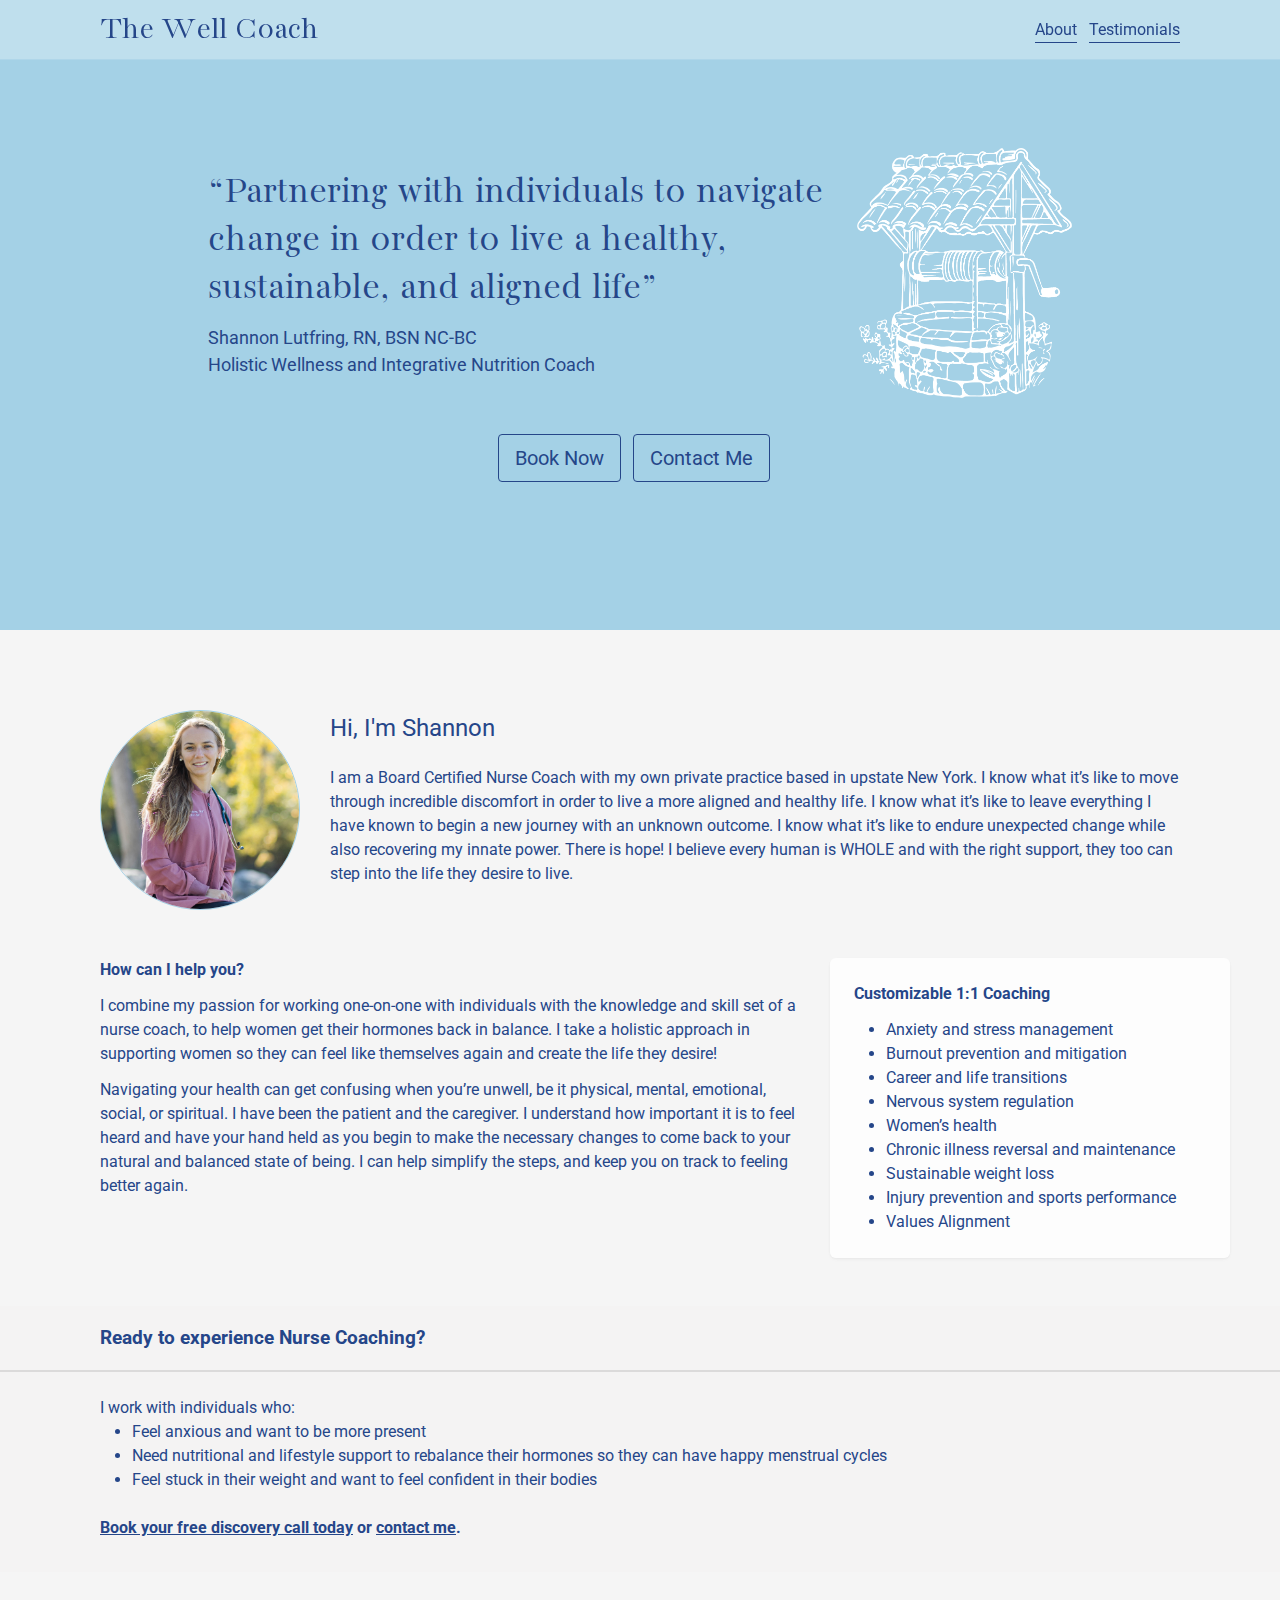
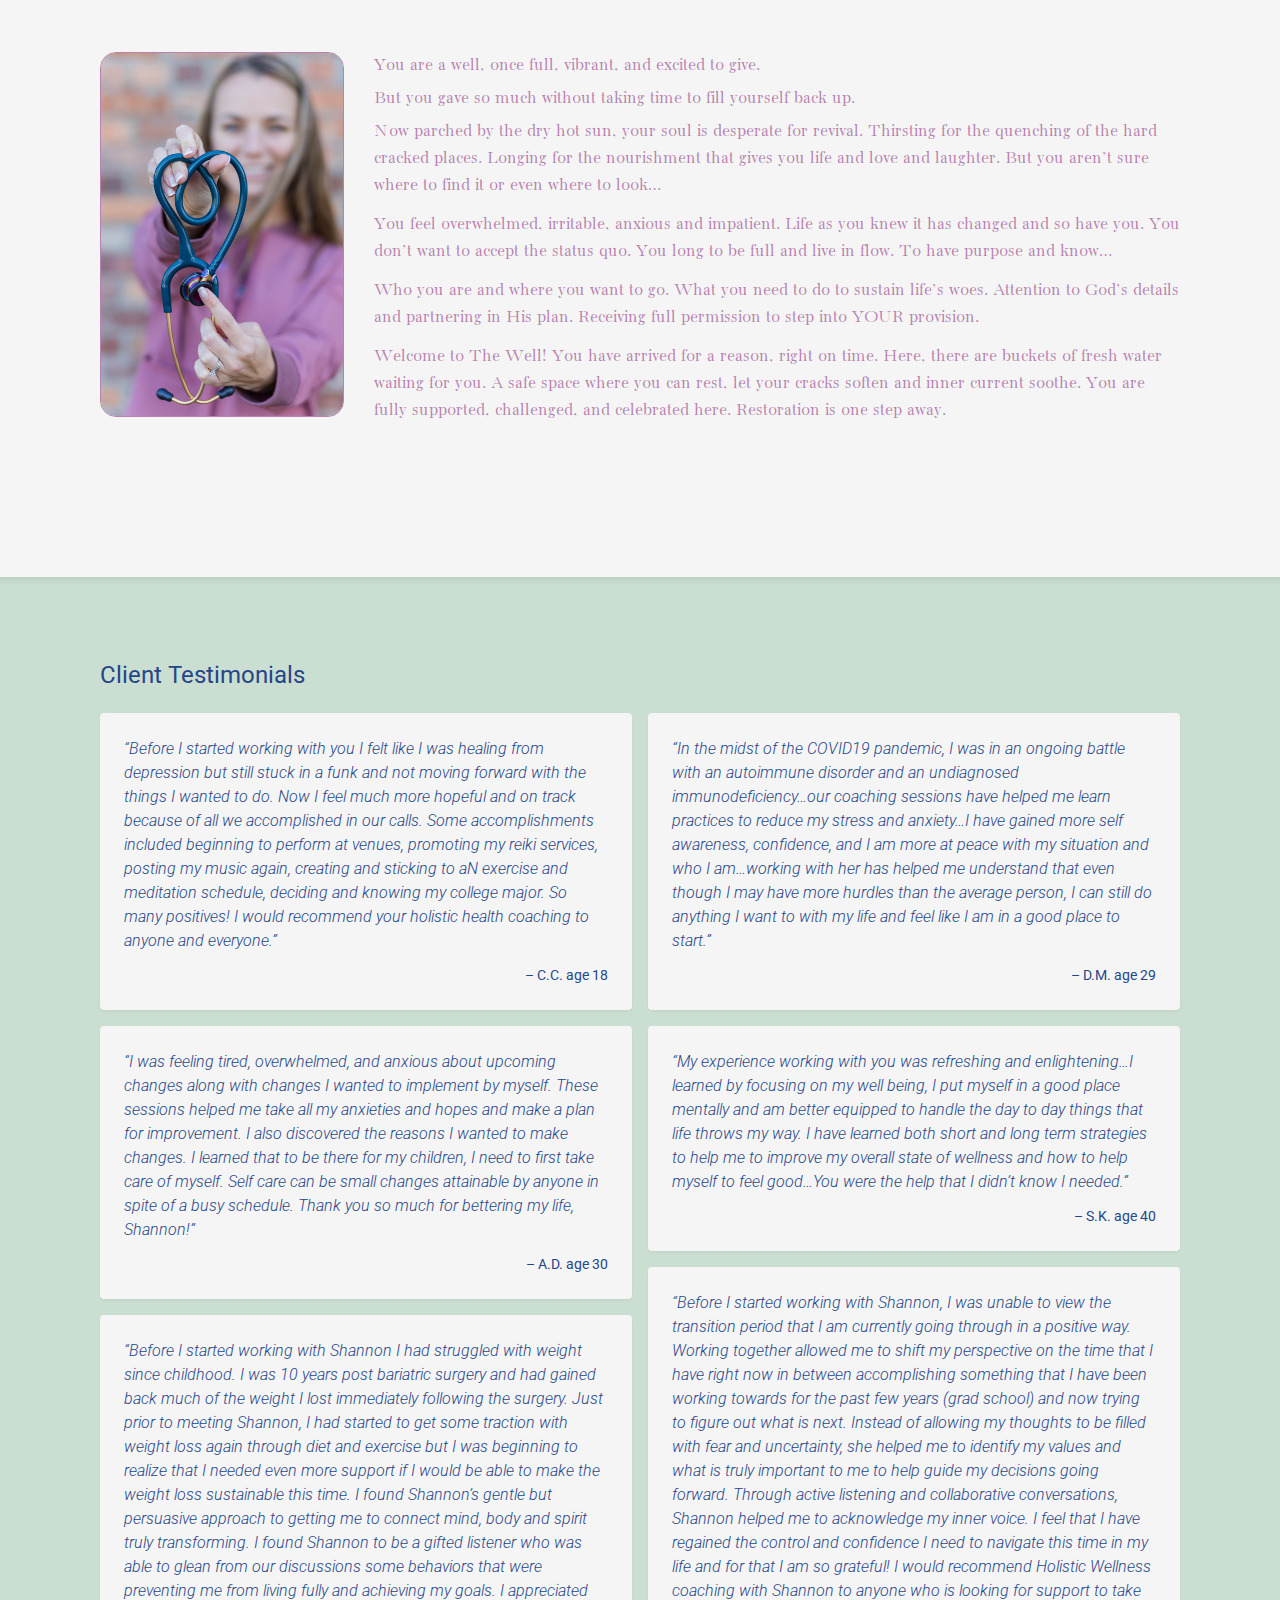
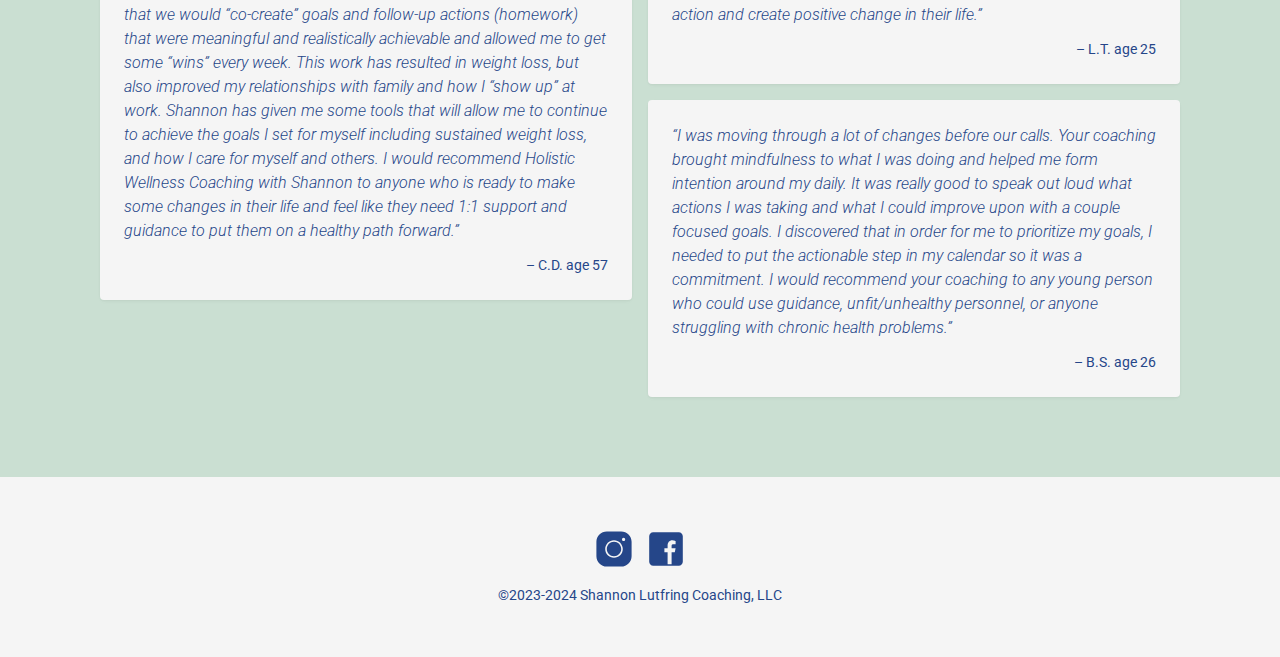
<file: index.html>
<!DOCTYPE html>
<html lang="en" style="--background-color: #f5f5f5;">
  <head>
    <meta charset="UTF-8" />
    <link rel="icon" type="image/svg+xml" href="/static/icon/heart.svg" />
    <meta name="viewport" content="width=device-width, initial-scale=1.0" />

    <!-- Primary Meta Tags -->
    <title>The Well Coach</title>
    <meta name="title" content="The Well Coach" />
    <meta name="description" content="Partnering with individuals to navigate change in order to live a healthy, sustainable, and aligned life" />
    <meta name="theme-color" content="#a4d1e6" />

    <!-- Open Graph / Facebook -->
    <meta property="og:type" content="website" />
    <meta property="og:url" content="https://thewell.coach" />
    <meta property="og:title" content="The Well Coach" />
    <meta property="og:description" content="Partnering with individuals to navigate change in order to live a healthy, sustainable, and aligned life" />
    <meta property="og:image" content="https://thewell.coach/static/img/well-lb.png" />

    <!-- Twitter -->
    <meta property="twitter:card" content="summary_large_image" />
    <meta property="twitter:url" content="https://thewell.coach" />
    <meta property="twitter:title" content="The Well Coach" />
    <meta property="twitter:description" content="Partnering with individuals to navigate change in order to live a healthy, sustainable, and aligned life" />
    <meta property="twitter:image" content="https://thewell.coach/static/img/well-lb.png" />

    <link rel="preconnect" href="https://fonts.googleapis.com">
    <link rel="preconnect" href="https://fonts.gstatic.com" crossorigin>
    <link href="https://fonts.googleapis.com/css2?family=Bacasime+Antique&display=swap" rel="stylesheet">
    <link href="https://fonts.googleapis.com/css2?family=Roboto:ital,wght@0,300;0,400;0,500;1,300&display=swap" rel="stylesheet">
    <script>window.TWS_ROUTE = 'index';</script>
    <script type="module" crossorigin src="/assets/index-53857c1b.js"></script>
    <link rel="stylesheet" href="/assets/index-d8efba77.css">
  </head>
  <body>
    <div id="root"><style data-emotion="css 1j1ocyb-Home">.css-1j1ocyb-Home{position:relative;min-height:100vh;padding-bottom:120px;font-family:'Roboto',sans-serif;font-weight:400;}@media (min-width: 1024px){.css-1j1ocyb-Home{padding-bottom:180px;}}</style><main class="css-1j1ocyb-Home"><style data-emotion="css axv8jq-Header-1">.css-axv8jq-Header-1{position:fixed;top:0;left:0;width:100%;background-color:rgba(255, 255, 255, 0.3);-webkit-backdrop-filter:blur(6px);backdrop-filter:blur(6px);-webkit-mask:linear-gradient(black 98%, transparent);mask:linear-gradient(black 98%, transparent);z-index:100;}</style><header class="css-axv8jq-Header-1"><style data-emotion="css rvfn3j-Header-1">.css-rvfn3j-Header-1{height:60px;display:-webkit-box;display:-webkit-flex;display:-ms-flexbox;display:flex;-webkit-align-items:center;-webkit-box-align:center;-ms-flex-align:center;align-items:center;}</style><style data-emotion="css jwfpka-Header-1">.css-jwfpka-Header-1{width:100%;padding-left:16px;padding-right:16px;height:60px;display:-webkit-box;display:-webkit-flex;display:-ms-flexbox;display:flex;-webkit-align-items:center;-webkit-box-align:center;-ms-flex-align:center;align-items:center;}@media (min-width: 480px){.css-jwfpka-Header-1{padding-left:30px;padding-right:30px;}}@media (min-width: 768px){.css-jwfpka-Header-1{margin-left:auto;margin-right:auto;max-width:700px;}}@media (min-width: 1024px){.css-jwfpka-Header-1{max-width:960px;}}@media (min-width: 1280px){.css-jwfpka-Header-1{max-width:1140px;}}</style><div class="css-jwfpka-Header-1"><div><style data-emotion="css k3b3um-Header-1">.css-k3b3um-Header-1{color:#254689;font-family:'Bacasime Antique',serif;font-weight:400;font-size:18px;white-space:nowrap;}@media (min-width: 360px){.css-k3b3um-Header-1{font-size:24px;}}@media (min-width: 768px){.css-k3b3um-Header-1{font-size:32px;}}</style><h1 class="css-k3b3um-Header-1">The Well Coach</h1></div><style data-emotion="css 1qwomg5-Header-1">.css-1qwomg5-Header-1{margin-left:auto;display:-webkit-box;display:-webkit-flex;display:-ms-flexbox;display:flex;gap:12px;}</style><div class="css-1qwomg5-Header-1"><style data-emotion="css 1pm6zwj-HeaderLink">.css-1pm6zwj-HeaderLink{color:#254689;-webkit-text-decoration:none;text-decoration:none;border-bottom:1px solid transparent;border-color:#254689;}</style><a href="#about" class="css-1pm6zwj-HeaderLink">About</a><a href="#testimonials" class="css-1pm6zwj-HeaderLink">Testimonials</a></div></div></header><style data-emotion="css wbsf98-Section">.css-wbsf98-Section{width:100%;padding-top:80px;padding-bottom:80px;min-height:70vh;display:-webkit-box;display:-webkit-flex;display:-ms-flexbox;display:flex;-webkit-flex-direction:column;-ms-flex-direction:column;flex-direction:column;-webkit-box-pack:center;-ms-flex-pack:center;-webkit-justify-content:center;justify-content:center;-webkit-align-items:center;-webkit-box-align:center;-ms-flex-align:center;align-items:center;background-color:#a4d1e6;}</style><section id="top" class="css-wbsf98-Section"><style data-emotion="css 1sqvh76-Hero">.css-1sqvh76-Hero{display:-webkit-box;display:-webkit-flex;display:-ms-flexbox;display:flex;-webkit-flex-direction:column;-ms-flex-direction:column;flex-direction:column;-webkit-align-items:center;-webkit-box-align:center;-ms-flex-align:center;align-items:center;-webkit-box-pack:center;-ms-flex-pack:center;-webkit-justify-content:center;justify-content:center;}</style><style data-emotion="css 5kh950-Hero">.css-5kh950-Hero{width:100%;padding-left:16px;padding-right:16px;display:-webkit-box;display:-webkit-flex;display:-ms-flexbox;display:flex;-webkit-flex-direction:column;-ms-flex-direction:column;flex-direction:column;-webkit-align-items:center;-webkit-box-align:center;-ms-flex-align:center;align-items:center;-webkit-box-pack:center;-ms-flex-pack:center;-webkit-justify-content:center;justify-content:center;}@media (min-width: 480px){.css-5kh950-Hero{padding-left:30px;padding-right:30px;}}@media (min-width: 768px){.css-5kh950-Hero{margin-left:auto;margin-right:auto;max-width:700px;}}@media (min-width: 1024px){.css-5kh950-Hero{max-width:960px;}}@media (min-width: 1280px){.css-5kh950-Hero{max-width:1140px;}}</style><div class="css-5kh950-Hero"><style data-emotion="css df44da-Hero">.css-df44da-Hero{display:-webkit-box;display:-webkit-flex;display:-ms-flexbox;display:flex;-webkit-flex-direction:column-reverse;-ms-flex-direction:column-reverse;flex-direction:column-reverse;-webkit-align-items:center;-webkit-box-align:center;-ms-flex-align:center;align-items:center;gap:24px;width:100%;margin-bottom:24px;}@media (min-width: 768px){.css-df44da-Hero{-webkit-flex-direction:row;-ms-flex-direction:row;flex-direction:row;}}@media (min-width: 1024px){.css-df44da-Hero{width:80%;}}</style><div class="css-df44da-Hero"><style data-emotion="css 1umddz3-Hero">.css-1umddz3-Hero{color:#254689;}</style><div class="css-1umddz3-Hero"><style data-emotion="css 1xyuki0-Hero">.css-1xyuki0-Hero{text-align:center;margin-bottom:12px;font-size:30px;line-height:1.2;font-family:'Bacasime Antique',serif;}@media (min-width: 768px){.css-1xyuki0-Hero{text-align:left;font-size:40px;}}</style><p class="css-1xyuki0-Hero">“Partnering with individuals to navigate change in order to live a healthy, sustainable, and aligned life”</p><style data-emotion="css vntjgz-Hero">.css-vntjgz-Hero{text-align:center;font-size:16px;}@media (min-width: 768px){.css-vntjgz-Hero{font-size:18px;text-align:left;}}</style><p class="css-vntjgz-Hero">Shannon Lutfring, RN, BSN NC-BC<br/>Holistic Wellness and Integrative Nutrition Coach</p></div><style data-emotion="css tbfpoe-Hero">.css-tbfpoe-Hero{width:150px;border-radius:16px;}@media (min-width: 768px){.css-tbfpoe-Hero{width:auto;height:250px;margin-left:auto;}}</style><img src="/static/img/well.png" alt="" class="css-tbfpoe-Hero"/></div><style data-emotion="css vv4tpp-Hero">.css-vv4tpp-Hero{margin-top:12px;}</style><div class="css-vv4tpp-Hero"><style data-emotion="css 1ixhliz-Hero">.css-1ixhliz-Hero{margin-right:12px;padding:8px 16px;font-size:20px;}</style><style data-emotion="css 1q5w0d2-Hero">.css-1q5w0d2-Hero{display:inline-block;background-color:#a4d1e6;border:1px solid;border-color:#254689;border-radius:4px;-webkit-text-decoration:none;text-decoration:none;color:#254689;font-weight:400;cursor:pointer;-webkit-transition:background-color 0.2s ease-in-out;transition:background-color 0.2s ease-in-out;margin-right:12px;padding:8px 16px;font-size:20px;}.css-1q5w0d2-Hero:focus{outline:2px solid white;box-shadow:0 0 0 2px rgb(14,147,222);}.css-1q5w0d2-Hero:focus:not(:focus-visible){outline:none;box-shadow:none;}.css-1q5w0d2-Hero:visited{color:#254689;}.css-1q5w0d2-Hero:hover{background-color:#bde0f1;}.css-1q5w0d2-Hero:active{background:#bde0f1;}</style><a class="css-1q5w0d2-Hero" href="https://my.practicebetter.io/#/6238a05a7d12644fcc85267f/bookings" target="_blank" rel="noopener noreferrer">Book Now</a><a class="css-1q5w0d2-Hero" href="/contact">Contact Me</a></div></div></section><style data-emotion="css 5ea5pp-Section">.css-5ea5pp-Section{width:100%;padding-top:80px;padding-bottom:80px;min-height:50vh;display:-webkit-box;display:-webkit-flex;display:-ms-flexbox;display:flex;-webkit-flex-direction:column;-ms-flex-direction:column;flex-direction:column;-webkit-box-pack:center;-ms-flex-pack:center;-webkit-justify-content:center;justify-content:center;-webkit-align-items:center;-webkit-box-align:center;-ms-flex-align:center;align-items:center;background-color:#f5f5f5;}</style><section id="about" class="css-5ea5pp-Section"><style data-emotion="css 1o0uwnw-About">.css-1o0uwnw-About{color:#254689;}</style><style data-emotion="css 1yyaunb-About">.css-1yyaunb-About{width:100%;padding-left:16px;padding-right:16px;color:#254689;}@media (min-width: 480px){.css-1yyaunb-About{padding-left:30px;padding-right:30px;}}@media (min-width: 768px){.css-1yyaunb-About{margin-left:auto;margin-right:auto;max-width:700px;}}@media (min-width: 1024px){.css-1yyaunb-About{max-width:960px;}}@media (min-width: 1280px){.css-1yyaunb-About{max-width:1140px;}}</style><div class="css-1yyaunb-About"><style data-emotion="css 1iqn2b4-Introduction">.css-1iqn2b4-Introduction{margin-bottom:12px;}@media (min-width: 768px){.css-1iqn2b4-Introduction{display:-webkit-box;display:-webkit-flex;display:-ms-flexbox;display:flex;-webkit-align-items:flex-start;-webkit-box-align:flex-start;-ms-flex-align:flex-start;align-items:flex-start;}}</style><div class="css-1iqn2b4-Introduction"><style data-emotion="css ay32st-Introduction">.css-ay32st-Introduction{float:left;width:120px;height:120px;margin-right:16px;border-radius:50%;border:0.5px solid;border-color:#a4d1e6;overflow:hidden;position:relative;}@media (min-width: 768px){.css-ay32st-Introduction{float:none;-webkit-flex:0 0 200px;-ms-flex:0 0 200px;flex:0 0 200px;height:200px;margin-right:30px;}}@media (min-width: 1024px){.css-ay32st-Introduction{float:none;-webkit-flex:0 0 200px;-ms-flex:0 0 200px;flex:0 0 200px;height:200px;}}</style><div class="css-ay32st-Introduction"><style data-emotion="css 93v6c9-Introduction">.css-93v6c9-Introduction{position:absolute;object-position:0 20%;object-fit:cover;width:200%;height:200%;top:-30px;left:-50px;}@media (min-width: 768px){.css-93v6c9-Introduction{width:150%;height:150%;top:-40px;left:-40px;}}@media (min-width: 1024px){.css-93v6c9-Introduction{top:-40px;left:-40px;}}</style><img alt="Shannon Lutfring" src="/static/img/photo1.jpg" class="css-93v6c9-Introduction"/></div><div><style data-emotion="css 1fp4o8b-Introduction">.css-1fp4o8b-Introduction{font-weight:400;margin-bottom:20px;}</style><h2 class="css-1fp4o8b-Introduction">Hi, I&#x27;m Shannon</h2><p>I am a Board Certified Nurse Coach with my own private practice based in upstate New York. I know what it’s like to move through incredible discomfort in order to live a more aligned and healthy life. I know what it’s like to leave everything I have known to begin a new journey with an unknown outcome. I know what it’s like to endure unexpected change while also recovering my innate power. There is hope! I believe every human is WHOLE and with the right support, they too can step into the life they desire to live.</p></div></div><style data-emotion="css 1h2cvx7-ValueProp">.css-1h2cvx7-ValueProp{margin-top:48px;clear:both;display:-webkit-box;display:-webkit-flex;display:-ms-flexbox;display:flex;-webkit-flex-direction:column;-ms-flex-direction:column;flex-direction:column;gap:24px;}@media (min-width: 768px){.css-1h2cvx7-ValueProp{-webkit-flex-direction:row;-ms-flex-direction:row;flex-direction:row;gap:32px;}}</style><div class="css-1h2cvx7-ValueProp"><div><style data-emotion="css 7ylwwo-ValueProp">.css-7ylwwo-ValueProp{margin-bottom:12px;}</style><p class="css-7ylwwo-ValueProp"><b>How can I help you?</b></p><p class="css-7ylwwo-ValueProp">I combine my passion for working one-on-one with individuals with the knowledge and skill set of a nurse coach, to help women get their hormones back in balance. I take a holistic approach in supporting women so they can feel like themselves again and create the life they desire!</p><p>Navigating your health can get confusing when you’re unwell, be it physical, mental, emotional, social, or spiritual. I have been the patient and the caregiver. I understand how important it is to feel heard and have your hand held as you begin to make the necessary changes to come back to your natural and balanced state of being. I can help simplify the steps, and keep you on track to feeling better again.</p></div><style data-emotion="css 1g71fdu-ValueProp">@media (max-width: 767px){.css-1g71fdu-ValueProp{-webkit-transform:translateY(0)!important;-moz-transform:translateY(0)!important;-ms-transform:translateY(0)!important;transform:translateY(0)!important;}}@media (min-width: 768px){.css-1g71fdu-ValueProp{padding:24px;border-radius:6px;background-color:rgba(255, 255, 255, 0.8);box-shadow:0 1px 2px 0 rgba(0, 0, 0, 0.03),0 1px 6px -1px rgba(0, 0, 0, 0.02),0 2px 4px 0 rgba(0, 0, 0, 0.02);-webkit-align-self:flex-start;-ms-flex-item-align:flex-start;align-self:flex-start;-webkit-flex:0 0 300px;-ms-flex:0 0 300px;flex:0 0 300px;margin-right:-50px;}}@media (min-width: 1024px){.css-1g71fdu-ValueProp{-webkit-flex:0 0 400px;-ms-flex:0 0 400px;flex:0 0 400px;margin-right:-50px;}}</style><div class="css-1g71fdu-ValueProp"><p class="css-7ylwwo-ValueProp"><b>Customizable 1:1 Coaching</b></p><style data-emotion="css dco6vm-ValueProp">.css-dco6vm-ValueProp{padding-left:32px;}</style><ul class="css-dco6vm-ValueProp"><li>Anxiety and stress management</li><li>Burnout prevention and mitigation</li><li>Career and life transitions</li><li>Nervous system regulation</li><li>Women’s health</li><li>Chronic illness reversal and maintenance</li><li>Sustainable weight loss</li><li>Injury prevention and sports performance</li><li>Values Alignment</li></ul></div></div></div><style data-emotion="css uo3t3n-CtaSection">.css-uo3t3n-CtaSection{margin-top:48px;width:100%;background-color:rgba(182, 130, 175, 0.3);box-shadow:0 -10px 15px -3px rgba(0, 0, 0, 0.05),0 10px 15px -3px rgba(0, 0, 0, 0.05);padding-top:18px;padding-bottom:32px;}</style><div class="css-uo3t3n-CtaSection"><style data-emotion="css scrfwe-CallToAction">.css-scrfwe-CallToAction{color:#254689;}</style><style data-emotion="css co0qc6-CallToAction">.css-co0qc6-CallToAction{width:100%;padding-left:16px;padding-right:16px;color:#254689;}@media (min-width: 480px){.css-co0qc6-CallToAction{padding-left:30px;padding-right:30px;}}@media (min-width: 768px){.css-co0qc6-CallToAction{margin-left:auto;margin-right:auto;max-width:700px;}}@media (min-width: 1024px){.css-co0qc6-CallToAction{max-width:960px;}}@media (min-width: 1280px){.css-co0qc6-CallToAction{max-width:1140px;}}</style><div class="css-co0qc6-CallToAction"><h3>Ready to experience Nurse Coaching?</h3></div><style data-emotion="css 6dj96c-CallToAction">.css-6dj96c-CallToAction{border:0.5px solid;border-color:rgba(0, 0, 0, 0.1);margin-top:18px;margin-bottom:24px;}</style><hr class="css-6dj96c-CallToAction"/><div class="css-co0qc6-CallToAction"><p>I work with individuals who:</p><style data-emotion="css 11tjus3-CallToAction">.css-11tjus3-CallToAction{padding-left:32px;margin-bottom:24px;}</style><ul class="css-11tjus3-CallToAction"><li>Feel anxious and want to be more present</li><li>Need nutritional and lifestyle support to rebalance their hormones so they can have happy menstrual cycles</li><li>Feel stuck in their weight and want to feel confident in their bodies</li></ul><p><b><style data-emotion="css dezt03-Link">.css-dezt03-Link{color:#254689;cursor:pointer;-webkit-transition:color 0.2s ease-in-out;transition:color 0.2s ease-in-out;}.css-dezt03-Link:focus{outline:2px solid white;box-shadow:0 0 0 2px rgb(14,147,222);}.css-dezt03-Link:focus:not(:focus-visible){outline:none;box-shadow:none;}.css-dezt03-Link:visited{color:#254689;}.css-dezt03-Link:active{color:#a4d1e6;}.css-dezt03-Link:hover{color:#a4d1e6;}</style><a class="css-dezt03-Link" href="https://my.practicebetter.io/#/6238a05a7d12644fcc85267f/bookings" target="_blank" rel="noopener noreferrer">Book your free discovery call today</a> <!-- -->or<!-- --> <a class="css-dezt03-Link" href="/contact" target="_blank" rel="noopener noreferrer">contact me</a>.</b></p></div></div><style data-emotion="css 1sl7iix-About">.css-1sl7iix-About{margin-top:80px;}</style><style data-emotion="css x05rnq-About">.css-x05rnq-About{width:100%;padding-left:16px;padding-right:16px;margin-top:80px;}@media (min-width: 480px){.css-x05rnq-About{padding-left:30px;padding-right:30px;}}@media (min-width: 768px){.css-x05rnq-About{margin-left:auto;margin-right:auto;max-width:700px;}}@media (min-width: 1024px){.css-x05rnq-About{max-width:960px;}}@media (min-width: 1280px){.css-x05rnq-About{max-width:1140px;}}</style><div class="css-x05rnq-About"><style data-emotion="css uja64s-Letter">.css-uja64s-Letter{font-family:'Bacasime Antique',serif;font-size:18px;color:#b682af;}</style><div class="css-uja64s-Letter"><style data-emotion="css 1dbq48i-Letter">.css-1dbq48i-Letter{float:left;width:120px;margin-right:16px;margin-bottom:16px;border-radius:16px;border:0.5px solid;border-color:#b682af;}@media (min-width: 768px){.css-1dbq48i-Letter{width:200px;margin-right:30px;margin-bottom:20px;}}@media (min-width: 1024px){.css-1dbq48i-Letter{width:244px;margin-bottom:80px;}}</style><img src="/static/img/photo3.jpg" alt="Heart-shaped stethoscope" class="css-1dbq48i-Letter"/><style data-emotion="css 1vj4gpw-Letter">.css-1vj4gpw-Letter{margin-bottom:6px;}</style><p class="css-1vj4gpw-Letter">You are a well, once full, vibrant, and excited to give.</p><p class="css-1vj4gpw-Letter">But you gave so much without taking time to fill yourself back up.</p><style data-emotion="css 1ovvhc1-Letter">.css-1ovvhc1-Letter{margin-bottom:12px;}</style><p class="css-1ovvhc1-Letter">Now parched by the dry hot sun, your soul is desperate for revival. Thirsting for the quenching of the hard cracked places. Longing for the nourishment that gives you life and love and laughter. But you aren’t sure where to find it or even where to look…</p><p class="css-1ovvhc1-Letter">You feel overwhelmed, irritable, anxious and impatient. Life as you knew it has changed and so have you. You don’t want to accept the status quo. You long to be full and live in flow. To have purpose and know…</p><p class="css-1ovvhc1-Letter">Who you are and where you want to go. What you need to do to sustain life’s woes. Attention to God’s details and partnering in His plan. Receiving full permission to step into YOUR provision.</p><p class="css-1ovvhc1-Letter">Welcome to The Well! You have arrived for a reason, right on time. Here, there are buckets of fresh water waiting for you. A safe space where you can rest, let your cracks soften and inner current soothe. You are fully supported, challenged, and celebrated here. Restoration is one step away.</p><style data-emotion="css w0c6w8-Letter">.css-w0c6w8-Letter{clear:both;}</style><div class="css-w0c6w8-Letter"></div></div></div></section><style data-emotion="css xqb79a-Testimonials">.css-xqb79a-Testimonials{box-shadow:inset 0 10px 10px -10px rgba(0, 0, 0, 0.15);}</style><style data-emotion="css hg6gf7-Testimonials">.css-hg6gf7-Testimonials{width:100%;padding-top:80px;padding-bottom:80px;min-height:50vh;display:-webkit-box;display:-webkit-flex;display:-ms-flexbox;display:flex;-webkit-flex-direction:column;-ms-flex-direction:column;flex-direction:column;-webkit-box-pack:center;-ms-flex-pack:center;-webkit-justify-content:center;justify-content:center;-webkit-align-items:center;-webkit-box-align:center;-ms-flex-align:center;align-items:center;background-color:#cadfd2;box-shadow:inset 0 10px 10px -10px rgba(0, 0, 0, 0.15);}</style><section id="testimonials" class="css-hg6gf7-Testimonials"><style data-emotion="css 167wlba-Testimonials">.css-167wlba-Testimonials{color:#254689;}</style><style data-emotion="css 1dywzvu-Testimonials">.css-1dywzvu-Testimonials{width:100%;padding-left:16px;padding-right:16px;color:#254689;}@media (min-width: 480px){.css-1dywzvu-Testimonials{padding-left:30px;padding-right:30px;}}@media (min-width: 768px){.css-1dywzvu-Testimonials{margin-left:auto;margin-right:auto;max-width:700px;}}@media (min-width: 1024px){.css-1dywzvu-Testimonials{max-width:960px;}}@media (min-width: 1280px){.css-1dywzvu-Testimonials{max-width:1140px;}}</style><div class="css-1dywzvu-Testimonials"><style data-emotion="css 1n13m48-Testimonials">.css-1n13m48-Testimonials{font-weight:400;margin-bottom:20px;}</style><h2 class="css-1n13m48-Testimonials">Client Testimonials</h2><style data-emotion="css 18rxa42-Testimonials">.css-18rxa42-Testimonials{display:-webkit-box;display:-webkit-flex;display:-ms-flexbox;display:flex;-webkit-flex-direction:column;-ms-flex-direction:column;flex-direction:column;gap:20px;}@media (min-width: 768px){.css-18rxa42-Testimonials{display:none;}}</style><div class="css-18rxa42-Testimonials"><style data-emotion="css 9l1bx9-TestimonialCard">.css-9l1bx9-TestimonialCard{padding:24px;border-radius:4px;background-color:#f5f5f5;box-shadow:0 1px 2px 0 rgba(0, 0, 0, 0.03),0 1px 6px -1px rgba(0, 0, 0, 0.02),0 2px 4px 0 rgba(0, 0, 0, 0.02);-webkit-align-self:flex-start;-ms-flex-item-align:flex-start;align-self:flex-start;width:100%;}</style><div class="css-9l1bx9-TestimonialCard"><style data-emotion="css 1lkoumf-TestimonialCard">.css-1lkoumf-TestimonialCard{font-weight:300;font-style:italic;font-size:16px;margin-bottom:12px;}</style><p class="css-1lkoumf-TestimonialCard">“<!-- -->Before I started working with you I felt like I was healing from depression but still stuck in a funk and not moving forward with the things I wanted to do. Now I feel much more hopeful and on track  because of all we accomplished in our calls.  Some accomplishments included beginning to perform at venues, promoting my reiki services, posting my music again, creating and sticking to aN exercise and meditation schedule, deciding and knowing my college major. So many positives!  I would recommend your holistic health coaching to anyone and everyone.<!-- -->”</p><style data-emotion="css 1eybhlb-TestimonialCard">.css-1eybhlb-TestimonialCard{text-align:right;font-weight:400;font-size:14px;}</style><p class="css-1eybhlb-TestimonialCard">– <!-- -->C.C. age 18</p></div><div class="css-9l1bx9-TestimonialCard"><p class="css-1lkoumf-TestimonialCard">“<!-- -->In the midst of the COVID19 pandemic, I was in an ongoing battle with an autoimmune disorder and an undiagnosed immunodeficiency…our coaching sessions have helped me learn practices to reduce my stress and anxiety…I have gained more self awareness, confidence, and I am more at peace with my situation and who I am…working with her has helped me understand that even though I may have more hurdles than the average person, I can still do anything I want to with my life and feel like I am in a good place to start.<!-- -->”</p><p class="css-1eybhlb-TestimonialCard">– <!-- -->D.M. age 29</p></div><div class="css-9l1bx9-TestimonialCard"><p class="css-1lkoumf-TestimonialCard">“<!-- -->My experience working with you was refreshing and enlightening…I learned by focusing on my well being, I put myself in a good place mentally and am better equipped to handle the day to day things that life throws my way.  I have learned both short and long term strategies to help me to improve my overall state of wellness and how to help myself to feel good…You were the help that I didn’t know I needed.<!-- -->”</p><p class="css-1eybhlb-TestimonialCard">– <!-- -->S.K. age 40</p></div><div class="css-9l1bx9-TestimonialCard"><p class="css-1lkoumf-TestimonialCard">“<!-- -->I was feeling tired, overwhelmed, and anxious about upcoming changes along with changes I wanted to implement by myself. These sessions helped me take all my anxieties and hopes and make a plan for improvement. I also discovered the reasons I wanted to make changes. I learned that to be there for my children, I need to first take care of myself. Self care can be small changes attainable by anyone in spite of a busy schedule. Thank you so much for bettering my life, Shannon!<!-- -->”</p><p class="css-1eybhlb-TestimonialCard">– <!-- -->A.D. age 30</p></div><div class="css-9l1bx9-TestimonialCard"><p class="css-1lkoumf-TestimonialCard">“<!-- -->Before I started working with Shannon I had struggled with weight since childhood.  I was 10 years post bariatric surgery and had gained back much of the weight I lost immediately following the surgery.  Just prior to meeting Shannon, I had started to get some traction with weight loss again through diet and exercise but I was beginning to realize that I needed even more support if I would be able to make the weight loss sustainable this time.  I found Shannon’s gentle but persuasive approach to getting me to connect mind, body and spirit truly transforming.  I found Shannon to be a gifted listener who was able to glean from our discussions some behaviors that were preventing me from living fully and achieving my goals.  I appreciated that we would “co-create” goals and follow-up actions (homework) that were meaningful and realistically achievable and allowed me to get some “wins” every week. This work has resulted in weight loss, but also improved my relationships with family and how I “show up” at work.  Shannon has given me some tools that will allow me to continue to achieve the goals I set for myself including sustained weight loss, and how I care for myself and others.  I would recommend Holistic Wellness Coaching with Shannon to anyone who is ready to make some changes in their life and feel like they need 1:1 support and guidance to put them on a healthy path forward.<!-- -->”</p><p class="css-1eybhlb-TestimonialCard">– <!-- -->C.D. age 57</p></div><div class="css-9l1bx9-TestimonialCard"><p class="css-1lkoumf-TestimonialCard">“<!-- -->Before I started working with Shannon, I was unable to view the transition period that I am currently going through in a positive way. Working together allowed me to shift my perspective on the time that I have right now in between accomplishing something that I have been working towards for the past few years (grad school) and now trying to figure out what is next. Instead of allowing my thoughts to be filled with fear and uncertainty, she helped me to identify my values and what is truly important to me to help guide my decisions going forward. Through active listening and collaborative conversations, Shannon helped me to acknowledge my inner voice. I feel that I have regained the control and confidence I need to navigate this time in my life and for that I am so grateful! I would recommend Holistic Wellness coaching with Shannon to anyone who is looking for support to take action and create positive change in their life.<!-- -->”</p><p class="css-1eybhlb-TestimonialCard">– <!-- -->L.T. age 25</p></div><div class="css-9l1bx9-TestimonialCard"><p class="css-1lkoumf-TestimonialCard">“<!-- -->I was moving through a lot of changes before our calls.  Your coaching brought mindfulness to what I was doing and helped me form intention around my daily.  It was really good to speak out loud what actions I was taking and what I could improve upon with a couple focused goals. I discovered that in order for me to prioritize my goals, I needed to put the actionable step in my calendar so it was a commitment. I would recommend your coaching to any young person who could use guidance, unfit/unhealthy personnel, or anyone struggling with chronic health problems.<!-- -->”</p><p class="css-1eybhlb-TestimonialCard">– <!-- -->B.S. age 26</p></div></div><style data-emotion="css 1thwxcl-Testimonials">.css-1thwxcl-Testimonials{display:none;}@media (min-width: 768px){.css-1thwxcl-Testimonials{display:-webkit-box;display:-webkit-flex;display:-ms-flexbox;display:flex;-webkit-flex-direction:row;-ms-flex-direction:row;flex-direction:row;gap:16px;}}</style><div class="css-1thwxcl-Testimonials"><style data-emotion="css 1n4cxg-TestimonialColumn">.css-1n4cxg-TestimonialColumn{display:-webkit-box;display:-webkit-flex;display:-ms-flexbox;display:flex;-webkit-flex-direction:column;-ms-flex-direction:column;flex-direction:column;-webkit-box-flex:1;-webkit-flex-grow:1;-ms-flex-positive:1;flex-grow:1;-webkit-flex-basis:0;-ms-flex-preferred-size:0;flex-basis:0;gap:16px;}</style><div class="css-1n4cxg-TestimonialColumn"><div class="css-9l1bx9-TestimonialCard"><p class="css-1lkoumf-TestimonialCard">“<!-- -->Before I started working with you I felt like I was healing from depression but still stuck in a funk and not moving forward with the things I wanted to do. Now I feel much more hopeful and on track  because of all we accomplished in our calls.  Some accomplishments included beginning to perform at venues, promoting my reiki services, posting my music again, creating and sticking to aN exercise and meditation schedule, deciding and knowing my college major. So many positives!  I would recommend your holistic health coaching to anyone and everyone.<!-- -->”</p><p class="css-1eybhlb-TestimonialCard">– <!-- -->C.C. age 18</p></div><div class="css-9l1bx9-TestimonialCard"><p class="css-1lkoumf-TestimonialCard">“<!-- -->I was feeling tired, overwhelmed, and anxious about upcoming changes along with changes I wanted to implement by myself. These sessions helped me take all my anxieties and hopes and make a plan for improvement. I also discovered the reasons I wanted to make changes. I learned that to be there for my children, I need to first take care of myself. Self care can be small changes attainable by anyone in spite of a busy schedule. Thank you so much for bettering my life, Shannon!<!-- -->”</p><p class="css-1eybhlb-TestimonialCard">– <!-- -->A.D. age 30</p></div><div class="css-9l1bx9-TestimonialCard"><p class="css-1lkoumf-TestimonialCard">“<!-- -->Before I started working with Shannon I had struggled with weight since childhood.  I was 10 years post bariatric surgery and had gained back much of the weight I lost immediately following the surgery.  Just prior to meeting Shannon, I had started to get some traction with weight loss again through diet and exercise but I was beginning to realize that I needed even more support if I would be able to make the weight loss sustainable this time.  I found Shannon’s gentle but persuasive approach to getting me to connect mind, body and spirit truly transforming.  I found Shannon to be a gifted listener who was able to glean from our discussions some behaviors that were preventing me from living fully and achieving my goals.  I appreciated that we would “co-create” goals and follow-up actions (homework) that were meaningful and realistically achievable and allowed me to get some “wins” every week. This work has resulted in weight loss, but also improved my relationships with family and how I “show up” at work.  Shannon has given me some tools that will allow me to continue to achieve the goals I set for myself including sustained weight loss, and how I care for myself and others.  I would recommend Holistic Wellness Coaching with Shannon to anyone who is ready to make some changes in their life and feel like they need 1:1 support and guidance to put them on a healthy path forward.<!-- -->”</p><p class="css-1eybhlb-TestimonialCard">– <!-- -->C.D. age 57</p></div></div><div class="css-1n4cxg-TestimonialColumn"><div class="css-9l1bx9-TestimonialCard"><p class="css-1lkoumf-TestimonialCard">“<!-- -->In the midst of the COVID19 pandemic, I was in an ongoing battle with an autoimmune disorder and an undiagnosed immunodeficiency…our coaching sessions have helped me learn practices to reduce my stress and anxiety…I have gained more self awareness, confidence, and I am more at peace with my situation and who I am…working with her has helped me understand that even though I may have more hurdles than the average person, I can still do anything I want to with my life and feel like I am in a good place to start.<!-- -->”</p><p class="css-1eybhlb-TestimonialCard">– <!-- -->D.M. age 29</p></div><div class="css-9l1bx9-TestimonialCard"><p class="css-1lkoumf-TestimonialCard">“<!-- -->My experience working with you was refreshing and enlightening…I learned by focusing on my well being, I put myself in a good place mentally and am better equipped to handle the day to day things that life throws my way.  I have learned both short and long term strategies to help me to improve my overall state of wellness and how to help myself to feel good…You were the help that I didn’t know I needed.<!-- -->”</p><p class="css-1eybhlb-TestimonialCard">– <!-- -->S.K. age 40</p></div><div class="css-9l1bx9-TestimonialCard"><p class="css-1lkoumf-TestimonialCard">“<!-- -->Before I started working with Shannon, I was unable to view the transition period that I am currently going through in a positive way. Working together allowed me to shift my perspective on the time that I have right now in between accomplishing something that I have been working towards for the past few years (grad school) and now trying to figure out what is next. Instead of allowing my thoughts to be filled with fear and uncertainty, she helped me to identify my values and what is truly important to me to help guide my decisions going forward. Through active listening and collaborative conversations, Shannon helped me to acknowledge my inner voice. I feel that I have regained the control and confidence I need to navigate this time in my life and for that I am so grateful! I would recommend Holistic Wellness coaching with Shannon to anyone who is looking for support to take action and create positive change in their life.<!-- -->”</p><p class="css-1eybhlb-TestimonialCard">– <!-- -->L.T. age 25</p></div><div class="css-9l1bx9-TestimonialCard"><p class="css-1lkoumf-TestimonialCard">“<!-- -->I was moving through a lot of changes before our calls.  Your coaching brought mindfulness to what I was doing and helped me form intention around my daily.  It was really good to speak out loud what actions I was taking and what I could improve upon with a couple focused goals. I discovered that in order for me to prioritize my goals, I needed to put the actionable step in my calendar so it was a commitment. I would recommend your coaching to any young person who could use guidance, unfit/unhealthy personnel, or anyone struggling with chronic health problems.<!-- -->”</p><p class="css-1eybhlb-TestimonialCard">– <!-- -->B.S. age 26</p></div></div></div></div></section><style data-emotion="css 1bnuqs7-Footer">.css-1bnuqs7-Footer{height:120px;position:absolute;width:100%;bottom:0;left:0;z-index:10;display:-webkit-box;display:-webkit-flex;display:-ms-flexbox;display:flex;-webkit-flex-direction:column;-ms-flex-direction:column;flex-direction:column;-webkit-box-pack:center;-ms-flex-pack:center;-webkit-justify-content:center;justify-content:center;gap:10px;text-align:center;color:#254689;background-color:#f5f5f5;}@media (min-width: 1024px){.css-1bnuqs7-Footer{height:180px;gap:16px;}}</style><div class="css-1bnuqs7-Footer"><style data-emotion="css 1vmgbyh-Footer">.css-1vmgbyh-Footer{display:-webkit-box;display:-webkit-flex;display:-ms-flexbox;display:flex;-webkit-box-pack:center;-ms-flex-pack:center;-webkit-justify-content:center;justify-content:center;gap:12px;}</style><div class="css-1vmgbyh-Footer"><style data-emotion="css 1dzyadw-Footer">.css-1dzyadw-Footer{height:32px;width:32px;}@media (min-width: 1024px){.css-1dzyadw-Footer{height:40px;width:40px;}}</style><style data-emotion="css esw034-Footer">.css-esw034-Footer{color:#254689;cursor:pointer;-webkit-transition:color 0.2s ease-in-out;transition:color 0.2s ease-in-out;height:32px;width:32px;}.css-esw034-Footer:focus{outline:2px solid white;box-shadow:0 0 0 2px rgb(14,147,222);}.css-esw034-Footer:focus:not(:focus-visible){outline:none;box-shadow:none;}.css-esw034-Footer:visited{color:#254689;}.css-esw034-Footer:active{color:#a4d1e6;}.css-esw034-Footer:hover{color:#a4d1e6;}@media (min-width: 1024px){.css-esw034-Footer{height:40px;width:40px;}}</style><a class="css-esw034-Footer" href="https://www.instagram.com/the_well_coach" target="_blank" rel="noopener noreferrer"><svg class="css-1dzyadw-Footer" xmlns="http://www.w3.org/2000/svg" viewBox="0 0 50 50" fill="currentColor"> <path d="M 16 3 C 8.83 3 3 8.83 3 16 L 3 34 C 3 41.17 8.83 47 16 47 L 34 47 C 41.17 47 47 41.17 47 34 L 47 16 C 47 8.83 41.17 3 34 3 L 16 3 z M 37 11 C 38.1 11 39 11.9 39 13 C 39 14.1 38.1 15 37 15 C 35.9 15 35 14.1 35 13 C 35 11.9 35.9 11 37 11 z M 25 14 C 31.07 14 36 18.93 36 25 C 36 31.07 31.07 36 25 36 C 18.93 36 14 31.07 14 25 C 14 18.93 18.93 14 25 14 z M 25 16 C 20.04 16 16 20.04 16 25 C 16 29.96 20.04 34 25 34 C 29.96 34 34 29.96 34 25 C 34 20.04 29.96 16 25 16 z"></path></svg></a><a class="css-esw034-Footer" href="https://www.facebook.com/profile.php?id=100080035735567" target="_blank" rel="noopener noreferrer"><svg class="css-1dzyadw-Footer" xmlns="http://www.w3.org/2000/svg" viewBox="0 0 50 50" fill="currentColor"> <path d="M41,4H9C6.24,4,4,6.24,4,9v32c0,2.76,2.24,5,5,5h32c2.76,0,5-2.24,5-5V9C46,6.24,43.76,4,41,4z M37,19h-2c-2.14,0-3,0.5-3,2 v3h5l-1,5h-4v15h-5V29h-4v-5h4v-3c0-4,2-7,6-7c2.9,0,4,1,4,1V19z"></path></svg></a></div><style data-emotion="css 1xp3r91-Footer">.css-1xp3r91-Footer{font-size:12px;}@media (min-width: 1024px){.css-1xp3r91-Footer{font-size:14px;}}</style><div class="css-1xp3r91-Footer">©2023-2024 Shannon Lutfring Coaching, LLC</div></div></main></div>
    
  </body>
</html>
</file>
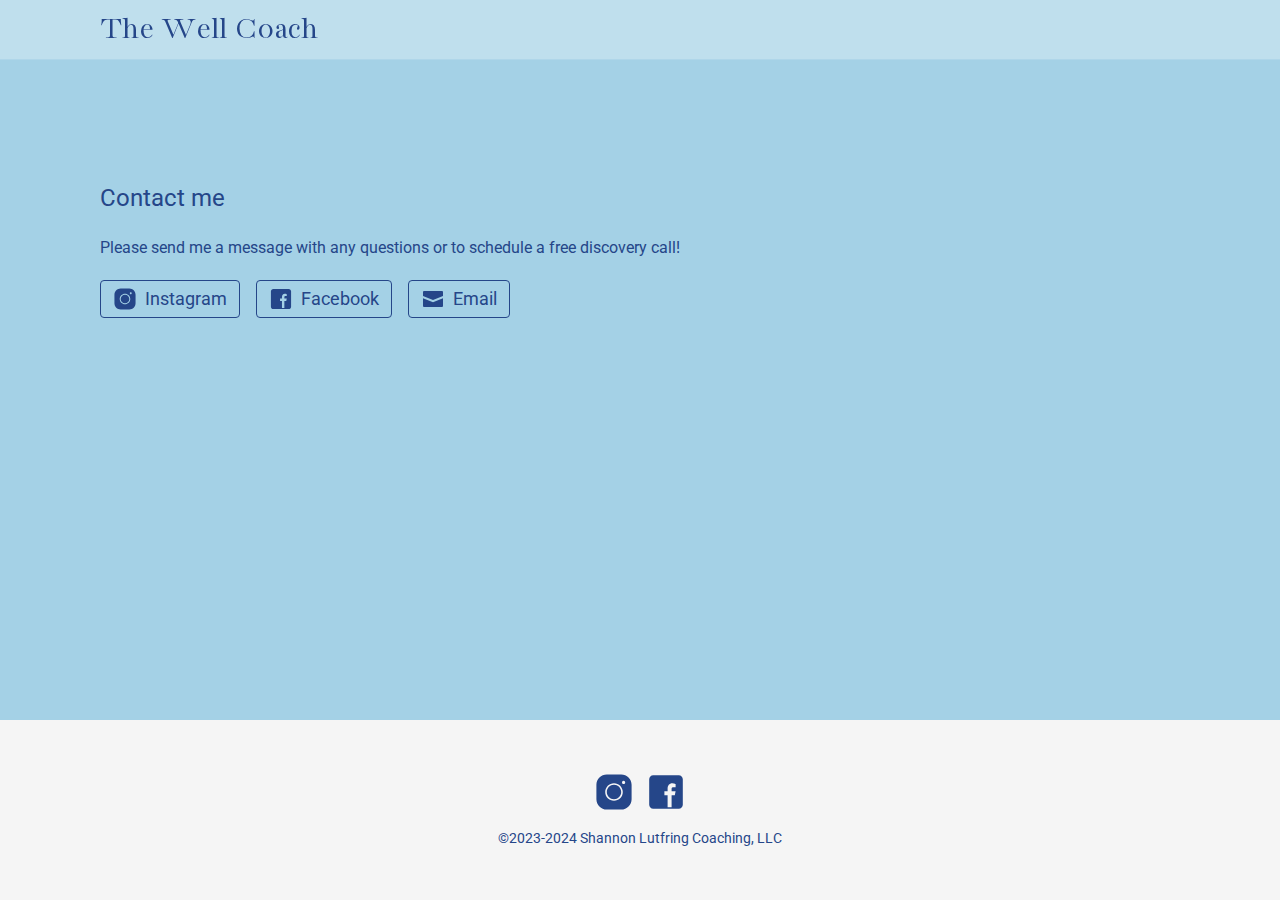
<file: contact.html>
<!DOCTYPE html>
<html lang="en" style="--background-color: #a4d1e6;">
  <head>
    <meta charset="UTF-8" />
    <link rel="icon" type="image/svg+xml" href="/static/icon/heart.svg" />
    <meta name="viewport" content="width=device-width, initial-scale=1.0" />

    <!-- Primary Meta Tags -->
    <title>The Well Coach</title>
    <meta name="title" content="The Well Coach" />
    <meta name="description" content="Partnering with individuals to navigate change in order to live a healthy, sustainable, and aligned life" />
    <meta name="theme-color" content="#a4d1e6" />

    <!-- Open Graph / Facebook -->
    <meta property="og:type" content="website" />
    <meta property="og:url" content="https://thewell.coach" />
    <meta property="og:title" content="The Well Coach" />
    <meta property="og:description" content="Partnering with individuals to navigate change in order to live a healthy, sustainable, and aligned life" />
    <meta property="og:image" content="https://thewell.coach/static/img/well-lb.png" />

    <!-- Twitter -->
    <meta property="twitter:card" content="summary_large_image" />
    <meta property="twitter:url" content="https://thewell.coach" />
    <meta property="twitter:title" content="The Well Coach" />
    <meta property="twitter:description" content="Partnering with individuals to navigate change in order to live a healthy, sustainable, and aligned life" />
    <meta property="twitter:image" content="https://thewell.coach/static/img/well-lb.png" />

    <link rel="preconnect" href="https://fonts.googleapis.com">
    <link rel="preconnect" href="https://fonts.gstatic.com" crossorigin>
    <link href="https://fonts.googleapis.com/css2?family=Bacasime+Antique&display=swap" rel="stylesheet">
    <link href="https://fonts.googleapis.com/css2?family=Roboto:ital,wght@0,300;0,400;0,500;1,300&display=swap" rel="stylesheet">
    <script>window.TWS_ROUTE = 'contact';</script>
    <script type="module" crossorigin src="/assets/index-53857c1b.js"></script>
    <link rel="stylesheet" href="/assets/index-d8efba77.css">
  </head>
  <body>
    <div id="root"><style data-emotion="css vnqasb-Contact">.css-vnqasb-Contact{position:relative;min-height:100vh;padding-top:calc(30px + 60px);padding-bottom:120px;font-family:'Roboto',sans-serif;font-weight:400;color:#254689;}@media (min-width: 768px){.css-vnqasb-Contact{padding-top:max(20vh, 60px);}}@media (min-width: 1024px){.css-vnqasb-Contact{min-height:100vh;padding-bottom:180px;}}</style><main class="css-vnqasb-Contact"><style data-emotion="css 1dfe8la-Header">.css-1dfe8la-Header{position:fixed;top:0;left:0;width:100%;background-color:rgba(255, 255, 255, 0.3);-webkit-backdrop-filter:blur(6px);backdrop-filter:blur(6px);-webkit-mask:linear-gradient(black 98%, transparent);mask:linear-gradient(black 98%, transparent);z-index:100;}</style><header class="css-1dfe8la-Header"><style data-emotion="css 2f9qrc-Header">.css-2f9qrc-Header{height:60px;display:-webkit-box;display:-webkit-flex;display:-ms-flexbox;display:flex;-webkit-align-items:center;-webkit-box-align:center;-ms-flex-align:center;align-items:center;}</style><style data-emotion="css 1ndc92x-Header">.css-1ndc92x-Header{width:100%;padding-left:16px;padding-right:16px;height:60px;display:-webkit-box;display:-webkit-flex;display:-ms-flexbox;display:flex;-webkit-align-items:center;-webkit-box-align:center;-ms-flex-align:center;align-items:center;}@media (min-width: 480px){.css-1ndc92x-Header{padding-left:30px;padding-right:30px;}}@media (min-width: 768px){.css-1ndc92x-Header{margin-left:auto;margin-right:auto;max-width:700px;}}@media (min-width: 1024px){.css-1ndc92x-Header{max-width:960px;}}@media (min-width: 1280px){.css-1ndc92x-Header{max-width:1140px;}}</style><div class="css-1ndc92x-Header"><div><style data-emotion="css af2fkh-Header">.css-af2fkh-Header{color:#254689;font-family:'Bacasime Antique',serif;font-weight:400;font-size:18px;white-space:nowrap;}@media (min-width: 360px){.css-af2fkh-Header{font-size:24px;}}@media (min-width: 768px){.css-af2fkh-Header{font-size:32px;}}</style><h1 class="css-af2fkh-Header">The Well Coach</h1></div></div></header><style data-emotion="css s61xss-Contact">.css-s61xss-Contact{text-align:center;}@media (min-width: 768px){.css-s61xss-Contact{text-align:left;}}</style><style data-emotion="css 10ln1n7-Contact">.css-10ln1n7-Contact{width:100%;padding-left:16px;padding-right:16px;text-align:center;}@media (min-width: 480px){.css-10ln1n7-Contact{padding-left:30px;padding-right:30px;}}@media (min-width: 768px){.css-10ln1n7-Contact{margin-left:auto;margin-right:auto;max-width:700px;}}@media (min-width: 1024px){.css-10ln1n7-Contact{max-width:960px;}}@media (min-width: 1280px){.css-10ln1n7-Contact{max-width:1140px;}}@media (min-width: 768px){.css-10ln1n7-Contact{text-align:left;}}</style><div class="css-10ln1n7-Contact"><style data-emotion="css 11sxy83-Contact">.css-11sxy83-Contact{font-weight:400;margin-bottom:20px;}</style><h2 class="css-11sxy83-Contact">Contact me</h2><style data-emotion="css 1v83gok-Contact">.css-1v83gok-Contact{margin-bottom:20px;}</style><p class="css-1v83gok-Contact">Please send me a message with any questions or to schedule a free discovery call!</p><style data-emotion="css 9r8aox-Contact">.css-9r8aox-Contact{display:-webkit-box;display:-webkit-flex;display:-ms-flexbox;display:flex;-webkit-box-pack:center;-ms-flex-pack:center;-webkit-justify-content:center;justify-content:center;gap:16px;}@media (min-width: 768px){.css-9r8aox-Contact{-webkit-box-pack:start;-ms-flex-pack:start;-webkit-justify-content:flex-start;justify-content:flex-start;}}</style><div class="css-9r8aox-Contact"><style data-emotion="css 1lfe6uu-Contact">.css-1lfe6uu-Contact{display:-webkit-inline-box;display:-webkit-inline-flex;display:-ms-inline-flexbox;display:inline-flex;-webkit-align-items:center;-webkit-box-align:center;-ms-flex-align:center;align-items:center;padding:4px 8px;font-size:16px;line-height:16px;}@media (min-width: 768px){.css-1lfe6uu-Contact{padding:6px 12px;font-size:18px;line-height:18px;}}</style><style data-emotion="css xfllcg-Contact">.css-xfllcg-Contact{display:inline-block;background-color:#a4d1e6;border:1px solid;border-color:#254689;border-radius:4px;-webkit-text-decoration:none;text-decoration:none;color:#254689;font-weight:400;cursor:pointer;-webkit-transition:background-color 0.2s ease-in-out;transition:background-color 0.2s ease-in-out;display:-webkit-inline-box;display:-webkit-inline-flex;display:-ms-inline-flexbox;display:inline-flex;-webkit-align-items:center;-webkit-box-align:center;-ms-flex-align:center;align-items:center;padding:4px 8px;font-size:16px;line-height:16px;}.css-xfllcg-Contact:focus{outline:2px solid white;box-shadow:0 0 0 2px rgb(14,147,222);}.css-xfllcg-Contact:focus:not(:focus-visible){outline:none;box-shadow:none;}.css-xfllcg-Contact:visited{color:#254689;}.css-xfllcg-Contact:hover{background-color:#bde0f1;}.css-xfllcg-Contact:active{background:#bde0f1;}@media (min-width: 768px){.css-xfllcg-Contact{padding:6px 12px;font-size:18px;line-height:18px;}}</style><a class="css-xfllcg-Contact" href="https://www.instagram.com/the_well_coach" target="_blank" rel="noopener noreferrer"><style data-emotion="css cxndal-Contact">.css-cxndal-Contact{height:24px;width:24px;margin-right:8px;}</style><svg class="css-cxndal-Contact" xmlns="http://www.w3.org/2000/svg" viewBox="0 0 50 50" fill="currentColor"> <path d="M 16 3 C 8.83 3 3 8.83 3 16 L 3 34 C 3 41.17 8.83 47 16 47 L 34 47 C 41.17 47 47 41.17 47 34 L 47 16 C 47 8.83 41.17 3 34 3 L 16 3 z M 37 11 C 38.1 11 39 11.9 39 13 C 39 14.1 38.1 15 37 15 C 35.9 15 35 14.1 35 13 C 35 11.9 35.9 11 37 11 z M 25 14 C 31.07 14 36 18.93 36 25 C 36 31.07 31.07 36 25 36 C 18.93 36 14 31.07 14 25 C 14 18.93 18.93 14 25 14 z M 25 16 C 20.04 16 16 20.04 16 25 C 16 29.96 20.04 34 25 34 C 29.96 34 34 29.96 34 25 C 34 20.04 29.96 16 25 16 z"></path></svg><span>Instagram</span></a><a class="css-xfllcg-Contact" href="https://www.facebook.com/profile.php?id=100080035735567" target="_blank" rel="noopener noreferrer"><svg class="css-cxndal-Contact" xmlns="http://www.w3.org/2000/svg" viewBox="0 0 50 50" fill="currentColor"> <path d="M41,4H9C6.24,4,4,6.24,4,9v32c0,2.76,2.24,5,5,5h32c2.76,0,5-2.24,5-5V9C46,6.24,43.76,4,41,4z M37,19h-2c-2.14,0-3,0.5-3,2 v3h5l-1,5h-4v15h-5V29h-4v-5h4v-3c0-4,2-7,6-7c2.9,0,4,1,4,1V19z"></path></svg><span>Facebook</span></a><a class="css-xfllcg-Contact" href="mailto:info@thewellcoachshan.com" target="_blank" rel="noopener noreferrer"><svg class="css-cxndal-Contact" xmlns="http://www.w3.org/2000/svg" viewBox="0 0 24 24" fill="currentColor"><path d="M22 5v4l-10 4L2 9V5a1 1 0 0 1 1-1h18a1 1 0 0 1 1 1zM2 11.154V19a1 1 0 0 0 1 1h18a1 1 0 0 0 1-1v-7.846l-10 4z"></path></svg><span>Email</span></a></div></div><style data-emotion="css 1bnuqs7-Footer">.css-1bnuqs7-Footer{height:120px;position:absolute;width:100%;bottom:0;left:0;z-index:10;display:-webkit-box;display:-webkit-flex;display:-ms-flexbox;display:flex;-webkit-flex-direction:column;-ms-flex-direction:column;flex-direction:column;-webkit-box-pack:center;-ms-flex-pack:center;-webkit-justify-content:center;justify-content:center;gap:10px;text-align:center;color:#254689;background-color:#f5f5f5;}@media (min-width: 1024px){.css-1bnuqs7-Footer{height:180px;gap:16px;}}</style><div class="css-1bnuqs7-Footer"><style data-emotion="css 1vmgbyh-Footer">.css-1vmgbyh-Footer{display:-webkit-box;display:-webkit-flex;display:-ms-flexbox;display:flex;-webkit-box-pack:center;-ms-flex-pack:center;-webkit-justify-content:center;justify-content:center;gap:12px;}</style><div class="css-1vmgbyh-Footer"><style data-emotion="css 1dzyadw-Footer">.css-1dzyadw-Footer{height:32px;width:32px;}@media (min-width: 1024px){.css-1dzyadw-Footer{height:40px;width:40px;}}</style><style data-emotion="css esw034-Footer">.css-esw034-Footer{color:#254689;cursor:pointer;-webkit-transition:color 0.2s ease-in-out;transition:color 0.2s ease-in-out;height:32px;width:32px;}.css-esw034-Footer:focus{outline:2px solid white;box-shadow:0 0 0 2px rgb(14,147,222);}.css-esw034-Footer:focus:not(:focus-visible){outline:none;box-shadow:none;}.css-esw034-Footer:visited{color:#254689;}.css-esw034-Footer:active{color:#a4d1e6;}.css-esw034-Footer:hover{color:#a4d1e6;}@media (min-width: 1024px){.css-esw034-Footer{height:40px;width:40px;}}</style><a class="css-esw034-Footer" href="https://www.instagram.com/the_well_coach" target="_blank" rel="noopener noreferrer"><svg class="css-1dzyadw-Footer" xmlns="http://www.w3.org/2000/svg" viewBox="0 0 50 50" fill="currentColor"> <path d="M 16 3 C 8.83 3 3 8.83 3 16 L 3 34 C 3 41.17 8.83 47 16 47 L 34 47 C 41.17 47 47 41.17 47 34 L 47 16 C 47 8.83 41.17 3 34 3 L 16 3 z M 37 11 C 38.1 11 39 11.9 39 13 C 39 14.1 38.1 15 37 15 C 35.9 15 35 14.1 35 13 C 35 11.9 35.9 11 37 11 z M 25 14 C 31.07 14 36 18.93 36 25 C 36 31.07 31.07 36 25 36 C 18.93 36 14 31.07 14 25 C 14 18.93 18.93 14 25 14 z M 25 16 C 20.04 16 16 20.04 16 25 C 16 29.96 20.04 34 25 34 C 29.96 34 34 29.96 34 25 C 34 20.04 29.96 16 25 16 z"></path></svg></a><a class="css-esw034-Footer" href="https://www.facebook.com/profile.php?id=100080035735567" target="_blank" rel="noopener noreferrer"><svg class="css-1dzyadw-Footer" xmlns="http://www.w3.org/2000/svg" viewBox="0 0 50 50" fill="currentColor"> <path d="M41,4H9C6.24,4,4,6.24,4,9v32c0,2.76,2.24,5,5,5h32c2.76,0,5-2.24,5-5V9C46,6.24,43.76,4,41,4z M37,19h-2c-2.14,0-3,0.5-3,2 v3h5l-1,5h-4v15h-5V29h-4v-5h4v-3c0-4,2-7,6-7c2.9,0,4,1,4,1V19z"></path></svg></a></div><style data-emotion="css 1xp3r91-Footer">.css-1xp3r91-Footer{font-size:12px;}@media (min-width: 1024px){.css-1xp3r91-Footer{font-size:14px;}}</style><div class="css-1xp3r91-Footer">©2023-2024 Shannon Lutfring Coaching, LLC</div></div></main></div>
    
  </body>
</html>
</file>
<file: assets/index-d8efba77.css>
:root{font-family:Inter,system-ui,Avenir,Helvetica,Arial,sans-serif;line-height:1.5;font-weight:400;color-scheme:light;font-synthesis:none;text-rendering:optimizeLegibility;-webkit-font-smoothing:antialiased;-moz-osx-font-smoothing:grayscale;-webkit-text-size-adjust:100%;--background-color: white}*{box-sizing:border-box;padding:0;margin:0}html,body{margin:0;width:100%;min-height:100%}html{scroll-behavior:smooth;background-color:var(--background-color)}
</file>
